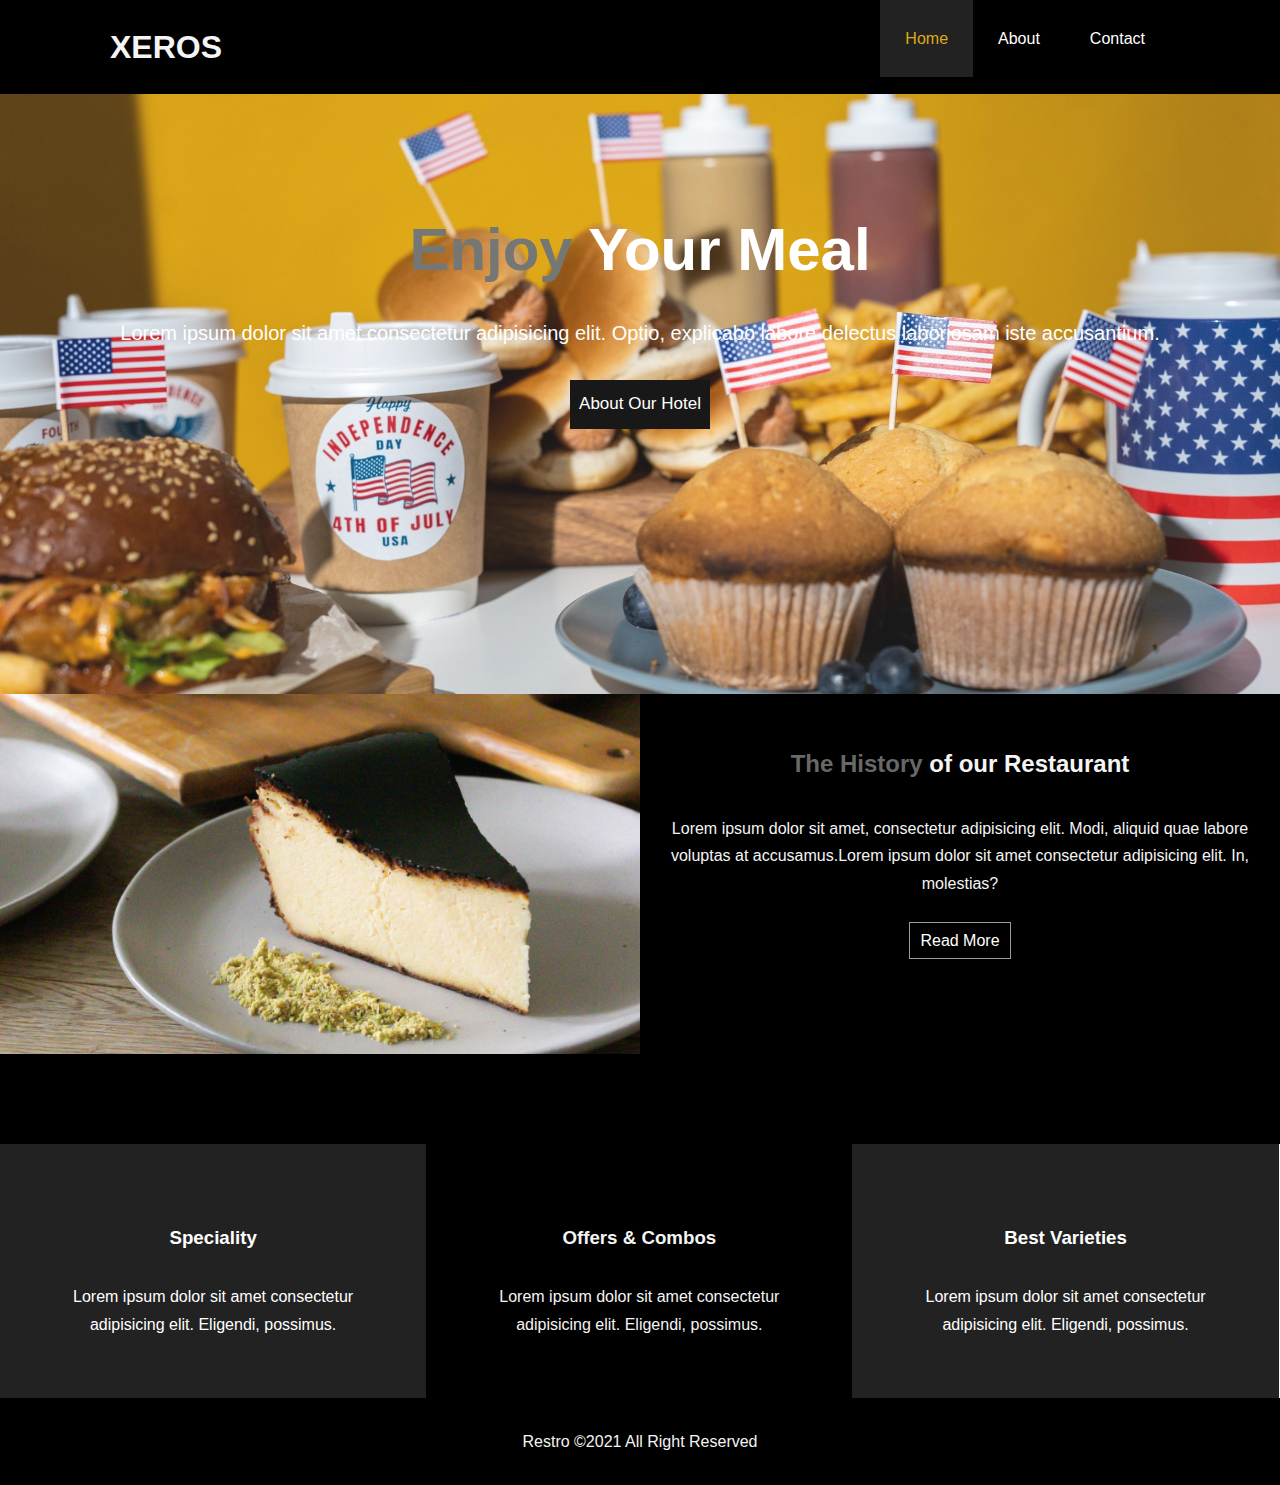
<file: index.html>
<!DOCTYPE html>
<html lang="en">
	<head>
		<meta charset="UTF-8" />
		<meta http-equiv="X-UA-Compatible" content="IE=edge" />
		<meta name="viewport" content="width=device-width, initial-scale=1.0" />
		<meta name="description" content="Welcome to the most extraordinary hotel in boston" />
		<link rel="stylesheet" href="style.css" />
		<link rel="stylesheet" media="screen and (max-width:768px)" href="./mobile.css" />
		<link
			rel="stylesheet"
			href="https://use.fontawesome.com/releases/v5.15.3/css/all.css"
			integrity="sha384-SZXxX4whJ79/gErwcOYf+zWLeJdY/qpuqC4cAa9rOGUstPomtqpuNWT9wdPEn2fk"
			crossorigin="anonymous"
		/>
		<title>Hotel Website | Welcome</title>
	</head>
	<body>
		<header>
			<!-- All arround  -->
			<nav id="navbar">
				<div class="container">
					<h1 class="logo">
						<a href="index1.html">XER<span class="zero">O</span>S</a>
					</h1>
					<ul>
						<li><a class="current" href="index1.html">Home</a></li>
						<li><a href="./about.html">About</a></li>
						<li><a href="./contact.html">Contact</a></li>
					</ul>
				</div>
				<div class="clr"></div>
			</nav>
			<div id="showcase">
				<!-- container for data will be not move -->
				<div class="container">
					<div class="showcase-content">
						<!-- stuff -->
						<h1><span class="text-primary">Enjoy</span> Your Meal</h1>
						<p class="lead">
							Lorem ipsum dolor sit amet consectetur adipisicing elit. Optio, explicabo labore delectus
							laboriosam iste accusantium.
						</p>
						<a href="./about.html" class="btn">About Our Hotel</a>
					</div>
				</div>
			</div>
		</header>
		<section id="home-info" class="bg-dark">
			<div class="info-img"></div>
			<div class="info-content">
				<h2><span class="text-primary">The History</span> of our Restaurant</h2>
				<p>
					Lorem ipsum dolor sit amet, consectetur adipisicing elit. Modi, aliquid quae labore voluptas at
					accusamus.Lorem ipsum dolor sit amet consectetur adipisicing elit. In, molestias?
				</p>
				<a href="#" class="btn-light">Read More</a>
			</div>
		</section>
		<div class="clr"></div>
		<section id="features">
			<div class="box bg-light">
				<i class="fas fa-pepper-hot star fa-3x"></i>
				<h3>Speciality</h3>
				<p>Lorem ipsum dolor sit amet consectetur adipisicing elit. Eligendi, possimus.</p>
			</div>
			<div class="box bg-dark">
				<i class="fas fa-utensils stars fa-3x"></i>
				<h3>Offers & Combos</h3>
				<p>Lorem ipsum dolor sit amet consectetur adipisicing elit. Eligendi, possimus.</p>
			</div>
			<div class="box bg-light">
				<i class="fas fa-hand-peace star fa-3x"></i>
				<h3>Best Varieties</h3>
				<p>Lorem ipsum dolor sit amet consectetur adipisicing elit. Eligendi, possimus.</p>
			</div>
		</section>
		<div class="clr"></div>
		<footer id="main-footer">
			<p>Restro &copy;2021 All Right Reserved</p>
		</footer>
	</body>
</html>
</file>
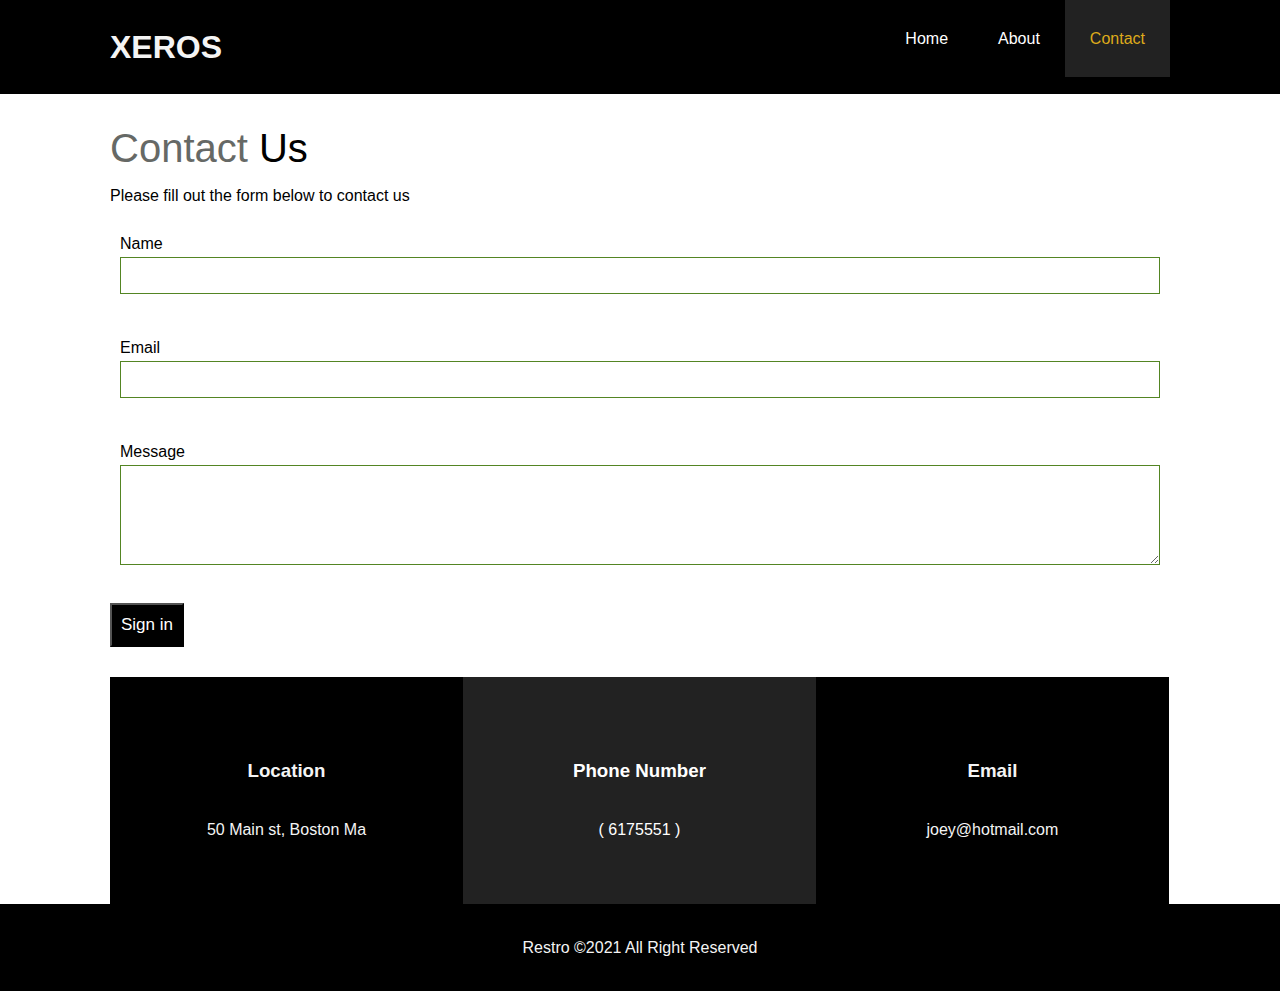
<file: contact.html>
<!DOCTYPE html>
<html lang="en">
	<head>
		<meta charset="UTF-8" />
		<meta http-equiv="X-UA-Compatible" content="IE=edge" />
		<meta name="viewport" content="width=device-width, initial-scale=1.0" />
		<meta name="description" content="Welcome to the most extraordinary hotel in boston" />

		<link rel="stylesheet" href="style.css" />
		<link rel="stylesheet" media="screen and (max-width:768px)" href="./mobile.css" />

        <link
			rel="stylesheet"
			href="https://use.fontawesome.com/releases/v5.15.3/css/all.css"
			integrity="sha384-SZXxX4whJ79/gErwcOYf+zWLeJdY/qpuqC4cAa9rOGUstPomtqpuNWT9wdPEn2fk"
			crossorigin="anonymous"
		/>
	
		<title>Hotel Website| Contact</title>
	</head>
	<body>
		<header>
			<!-- All arround  -->
			<nav id="navbar">
				<div class="container">
					<h1 class="logo"><a href="index1.html">XEROS</a></h1>
					<ul>
						<li><a href="index.html">Home</a></li>
						<li><a href="./about.html">About</a></li>
						<li><a class="current" href="contact.html">Contact</a></li>
					</ul>
				</div>
			</nav>
		</header>
		<section id="contact-form" class="py-3">
			<div class="container">
				<h class="l-heading"><span class="text-primary"> Contact </span>Us </h>
				<p>Please fill out the form below to contact us</p>
               
                <form action="#">
                    <div class="form-group">
                        <label for="name">Name</label>
                        <input type="text" name="name" id="name" />
                    </div>
                    <div class="form-group">
                        <label for="email">Email</label>
                        <input type="email" name="email" id="email" />
                    </div>
                    <div class="form-group">
                        <label for="message">Message</label>
                      <textarea name="message" id="message" cols="30" rows="10"></textarea>
                    </div>
                    <button 
                    type="submit" class="btn">Sign in</button>
			</div>
		</section>

        <section id="contact-info" class="bg=dark">
            <div class="container">
                <div class="box bg-dark">
                    <i class="fas fa-building star1 fa-3x"></i>
                    <h3>Location</h3>
                    <p>50 Main st, Boston Ma</p>
                </div>
                <div class="box bg-light">
                    <i class="fas fa-mobile star2 fa-3x"></i>
                    <h3>Phone Number</h3>
                    <p>( 6175551 )</p>
                </div>
                <div class="box bg-dark">
                    <i class="fas fa-envelope star1 fa-3x"></i>
                    <h3>Email</h3>
                    <p>joey@hotmail.com</p>
                </div>
        
            </div>
				</section>
		<div class="clr"></div>
		<footer id="main-footer">
            <p>Restro &copy;2021 All Right Reserved</p>
			</form>
		</footer>
	</body>
</html>
</file>
<file: style.css>
* {
	margin: 0;
	padding: 0;
	box-sizing: border-box;
}

/* Main styling */
html,
body {
	font-family: 'Segoe UI', Tahoma, Geneva, Verdana, sans-serif;
	line-height: 1.7;
}

a {
	text-decoration: none;
}

h1,
h2,
h3 {
	padding-bottom: 20px;
}

p {
	margin: 10px 0;
}
.core {
	color: #538523;
}
.l-heading {
	font-size: 40px;
	line-height: 1.2;
}
/* Padding */
.py-1 {
	padding: 10px 0;
}
.py-2 {
	padding: 20px 0;
}
.py-3 {
	padding: 30px 0;
}

/* Navbar */
#navbar {
	background: #000;
	/* color: #660013; */
	overflow: auto;
}

#navbar a {
	color: #f4f4f4;
}

#navbar .logo {
	float: left;
	/* padding: 13px 0; */
	padding-top: 20px;
}
#navbar ul {
	list-style: none;
	float: right;
}

#navbar ul li {
	float: left;
}

#navbar ul li a {
	display: block;
	padding: 25px;
	color: white;
	text-align: center;
	/* background: aqua; */
}

#navbar ul li a:hover,
#navbar ul li a.current {
	background: #222;

	color: #deaa1b;
	/* border: 0.1px white solid; */
}
/* Utility  classes*/

.container {
	margin: auto;
	max-width: 1100px;
	overflow: auto;
	padding: 0 20px;
}

.btn {
	display: inline-block;
	color: white;
	background: black;
	padding: 10px 9px;
	cursor: pointer;

	/* border-radius: 1px; */

	font-size: 17px;
}
.btn:hover {
	color: white;

	/* border: 1.5px black solid; */
	background: #603820;
}
.btn-light {
	border: 1px solid #9c9c9c;
	/* background: #9c9c; */
	color: white;
	padding: 9px 10px;
}
.btn-light:hover {
	color: white;
	background-color: #343434;
	border: none;
}
.bg-dark {
	background: #000;
	color: #f4f4f4;
	/* color: #333; */
}

.btn-extra {
	background: white;
	padding: 9px 12px;
}
.bg-light {
	background: #222;
	color: white;
}
.bg-primary {
	background: #333;
	color: #f4f4f4;
}

.text-primary {
	color: #666966;
}
.lead {
	font-size: 20px;
}

/* Showcase */
#showcase {
	background: url('./img/pexels-cottonbro-4676400.jpg') no-repeat center center/cover;
	height: 600px;
	opacity: 0.9;
}

#showcase .showcase-content {
	color: white;
	text-align: center;
	padding-top: 120px;
}

#showcase .showcase-content h1 {
	font-size: 60px;
	line-height: 1.2em;
}

#showcase .showcase-content p {
	padding-bottom: 20px;
	line-height: 1.7em;
}
/* Home info */
#home-info {
	height: 450px;
}

#home-info .info-img {
	float: left;
	width: 50%;
	background: url('./img/pexels-geraud-pfeiffer-6607317.jpg') no-repeat center center/cover;
	min-height: 80%;
}

#home-info .info-content {
	float: right;
	width: 50%;
	padding: 50px 30px;
	min-height: 100%;
	text-align: center;
	color: #f4f4f4;
	overflow: hidden;
}
#home-info .info-content p {
	padding-bottom: 20px;
}

/* Features */
.box {
	float: left;
	width: 33.3%;
	padding: 50px;
	text-align: center;
}

.box i {
	margin-bottom: 10px;
}

/*  */

.clr {
	clear: both;
}
.clr1 {
	clear: both;
}

.star {
	/* background: white; */
	color: black;
	padding: 20px;
}
.stars {
	background: black;
	color: white;
	padding: 20px;
}
.star:hover {
	background: black;
	border-radius: 50%;

	color: white;
}
.star1 {
	background: black;
	color: white;
	padding: 20px;
}
.star2 {
	/* background: ; */
	color: white;
	padding: 25px;
}
.star1:hover {
	background: white;
	border-radius: 50%;

	color: black;
}
.star2:hover {
	background: black;
	border-radius: 50%;

	color: white;
}
.stars:hover {
	background: white;
	border-radius: 50%;

	color: black;
}

/* About info */

/* Foooter */
#main-footer {
	text-align: center;
	background: #000;
	color: #f4f4f4;
	padding: 20px;
}

#about-info .info-right {
	float: right;
	width: 50%;
	min-height: 100%;
}

#about-info .info-right img {
	display: block;
	border-radius: 50%;
	width: 70%;
	padding: 5px;
	margin: auto;
	margin: 70px 25px;
}
#about-info .info-left {
	float: left;
	width: 50%;
	padding: 20px;
	min-height: 100%;
}

/* testimonials */
#testimonial {
	min-height: 100%;
	background: url('./img/cover2.jpg') no-repeat center center/cover;
}

#testimonial h2 {
	color: #fff;
	text-align: center;
	padding-bottom: 40px;
}
#testimonial .testimonials {
	padding: 70px;
	margin-bottom: 40px;
	overflow: hidden;
	border-radius: 100%;
	opacity: 0.8;
}
#testimonial .testimonials img {
	width: 100px;
	float: left;
	margin-right: 15px;
	border-radius: 50%;
}
#testimonial .testimonials p {
	padding: 10px;
}

/* Contct Form */
#contact-form input,
#contact-form textarea {
	width: 100%;
	padding: 10px;
	/* border: none; */
	border: 1px #538523 solid;
}

#contact-form input:focus,
#contact-form textarea:focus {
	outline: none;
	border-color: blueviolet;
}

#contact-form textarea {
	height: 100px;
}
#contact-form label {
	display: block;
}
#contact-form .form-group {
	padding: 10px;
	margin-bottom: 20px;
}
</file>
<file: mobile.css>
#navbar .logo {
	float: none;
	text-align: center;
}

#navbar ul,
#navbar ul li {
	float: none;
}

/*  */
#navbar ul li a {
	padding: 8px;
	border-bottom: #444 dotted 1px;
}

/* Home info */
#home-info {
	height: 550px;
}
#home-info .info-img {
	display: none;
}

#home-info .info-content {
	float: none;
	width: 100%;
	padding-top: 150px;
}

/* Boxes */
.box {
	float: none;
	width: 100%;
}

/* About */
#about-info .info-left,
#about-info .info-right {
	float: none;
	width: 100%;
	min-height: 100%;
}
#about-info .info-right {
	margin-top: 25px;
}
#about-info .info-right img {
	display: block;
	border-radius: 50%;
	width: 100%;
	margin: auto;
	margin: 20px 0;
}

.l-heading {
	text-align: center;
}
#testimonial .testimonials {
	padding: 70px;
	margin-bottom: 40px;
	overflow: hidden;
	border-radius: 5%;
	opacity: 0.8;
}

#testimonial .testimonials img {
	display: block;
	min-width: 200px;
	margin: auto;

	float: none;

	border-radius: 20%;
}
#testimonial .testimonials p {
	text-align: center;
	padding-top: 20px;
}

/* contact */
/* #contact-info .box {
	border-bottom: 1px grey solid;
} */

/* Showcase */

#showcase {
	min-height: 100%;
}
#showcase .showcase-content .btn {
	margin-top: 20px;
}
</file>
